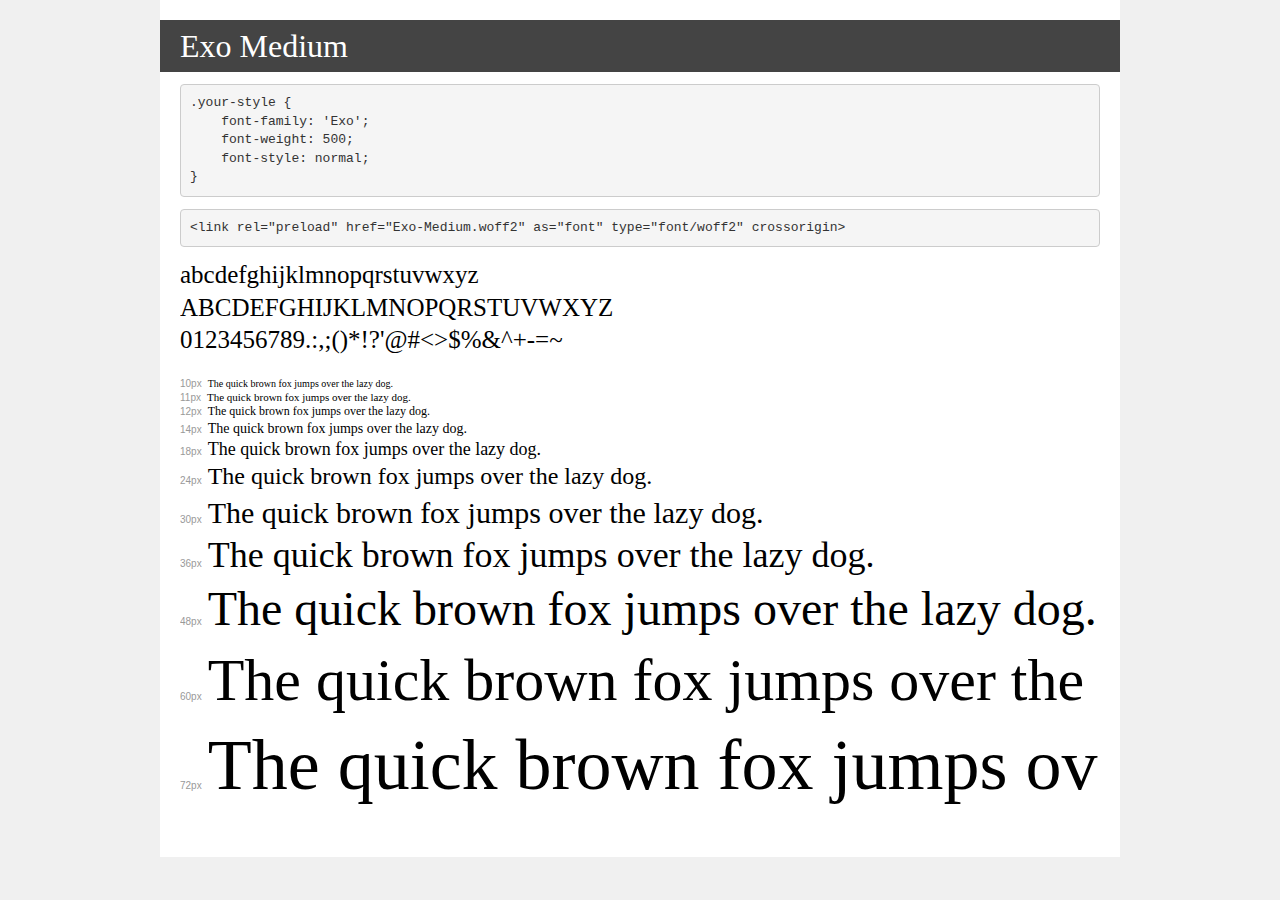
<file: fonts/exo_medium/demo.html>
<!DOCTYPE html>
<html lang="en">
<head>
    <meta charset="utf-8">
    <meta http-equiv="X-UA-Compatible" content="IE=edge">
    <meta name="viewport" content="width=device-width, initial-scale=1">
    <meta name="robots" content="noindex, noarchive">
    <meta name="format-detection" content="telephone=no">
    <title>Transfonter demo</title>
    <link href="index.scss" rel="stylesheet">
    <style>
        /*
        http://meyerweb.com/eric/tools/css/reset/
        v2.0 | 20110126
        License: none (public domain)
        */
        html, body, div, span, applet, object, iframe,
        h1, h2, h3, h4, h5, h6, p, blockquote, pre,
        a, abbr, acronym, address, big, cite, code,
        del, dfn, em, img, ins, kbd, q, s, samp,
        small, strike, strong, sub, sup, tt, var,
        b, u, i, center,
        dl, dt, dd, ol, ul, li,
        fieldset, form, label, legend,
        table, caption, tbody, tfoot, thead, tr, th, td,
        article, aside, canvas, details, embed,
        figure, figcaption, footer, header, hgroup,
        menu, nav, output, ruby, section, summary,
        time, mark, audio, video {
            margin: 0;
            padding: 0;
            border: 0;
            font-size: 100%;
            font: inherit;
            vertical-align: baseline;
        }
        /* HTML5 display-role reset for older browsers */
        article, aside, details, figcaption, figure,
        footer, header, hgroup, menu, nav, section {
            display: block;
        }
        body {
            line-height: 1;
        }
        ol, ul {
            list-style: none;
        }
        blockquote, q {
            quotes: none;
        }
        blockquote:before, blockquote:after,
        q:before, q:after {
            content: '';
            content: none;
        }
        table {
            border-collapse: collapse;
            border-spacing: 0;
        }
        /* demo styles */
        body {
            background: #f0f0f0;
            color: #000;
        }
        .page {
            background: #fff;
            width: 920px;
            margin: 0 auto;
            padding: 20px 20px 0 20px;
            overflow: hidden;
        }
        .font-container {
            overflow-x: auto;
            overflow-y: hidden;
            margin-bottom: 40px;
            line-height: 1.3;
            white-space: nowrap;
            padding-bottom: 5px;
        }
        h1 {
            position: relative;
            background: #444;
            font-size: 32px;
            color: #fff;
            padding: 10px 20px;
            margin: 0 -20px 12px -20px;
        }
        .letters {
            font-size: 25px;
            margin-bottom: 20px;
        }
        .s10:before {
            content: '10px';
        }
        .s11:before {
            content: '11px';
        }
        .s12:before {
            content: '12px';
        }
        .s14:before {
            content: '14px';
        }
        .s18:before {
            content: '18px';
        }
        .s24:before {
            content: '24px';
        }
        .s30:before {
            content: '30px';
        }
        .s36:before {
            content: '36px';
        }
        .s48:before {
            content: '48px';
        }
        .s60:before {
            content: '60px';
        }
        .s72:before {
            content: '72px';
        }
        .s10:before, .s11:before, .s12:before, .s14:before,
        .s18:before, .s24:before, .s30:before, .s36:before,
        .s48:before, .s60:before, .s72:before {
            font-family: Arial, sans-serif;
            font-size: 10px;
            font-weight: normal;
            font-style: normal;
            color: #999;
            padding-right: 6px;
        }
        pre {
            display: block;
            padding: 9px;
            margin: 0 0 12px;
            font-family: Monaco, Menlo, Consolas, "Courier New", monospace;
            font-size: 13px;
            line-height: 1.428571429;
            color: #333;
            font-weight: normal;
            font-style: normal;
            background-color: #f5f5f5;
            border: 1px solid #ccc;
            overflow-x: auto;
            border-radius: 4px;
        }
        /* responsive */
        @media (max-width: 959px) {
            .page {
                width: auto;
                margin: 0;
            }
        }
    </style>
</head>
<body>
<div class="page">
    <div class="demo">
        <h1 style="font-family: 'Exo'; font-weight: 500; font-style: normal;">Exo Medium</h1>
        <pre title="Usage">.your-style {
    font-family: 'Exo';
    font-weight: 500;
    font-style: normal;
}</pre>
        <pre title="Preload (optional)">
&lt;link rel=&quot;preload&quot; href=&quot;Exo-Medium.woff2&quot; as=&quot;font&quot; type=&quot;font/woff2&quot; crossorigin&gt;</pre>
        <div class="font-container" style="font-family: 'Exo'; font-weight: 500; font-style: normal;">
            <p class="letters">
                abcdefghijklmnopqrstuvwxyz<br>
ABCDEFGHIJKLMNOPQRSTUVWXYZ<br>
                0123456789.:,;()*!?'@#&lt;&gt;$%&^+-=~
            </p>
            <p class="s10" style="font-size: 10px;">The quick brown fox jumps over the lazy dog.</p>
            <p class="s11" style="font-size: 11px;">The quick brown fox jumps over the lazy dog.</p>
            <p class="s12" style="font-size: 12px;">The quick brown fox jumps over the lazy dog.</p>
            <p class="s14" style="font-size: 14px;">The quick brown fox jumps over the lazy dog.</p>
            <p class="s18" style="font-size: 18px;">The quick brown fox jumps over the lazy dog.</p>
            <p class="s24" style="font-size: 24px;">The quick brown fox jumps over the lazy dog.</p>
            <p class="s30" style="font-size: 30px;">The quick brown fox jumps over the lazy dog.</p>
            <p class="s36" style="font-size: 36px;">The quick brown fox jumps over the lazy dog.</p>
            <p class="s48" style="font-size: 48px;">The quick brown fox jumps over the lazy dog.</p>
            <p class="s60" style="font-size: 60px;">The quick brown fox jumps over the lazy dog.</p>
            <p class="s72" style="font-size: 72px;">The quick brown fox jumps over the lazy dog.</p>
        </div>
    </div>

</div>
</body>
</html>
</file>
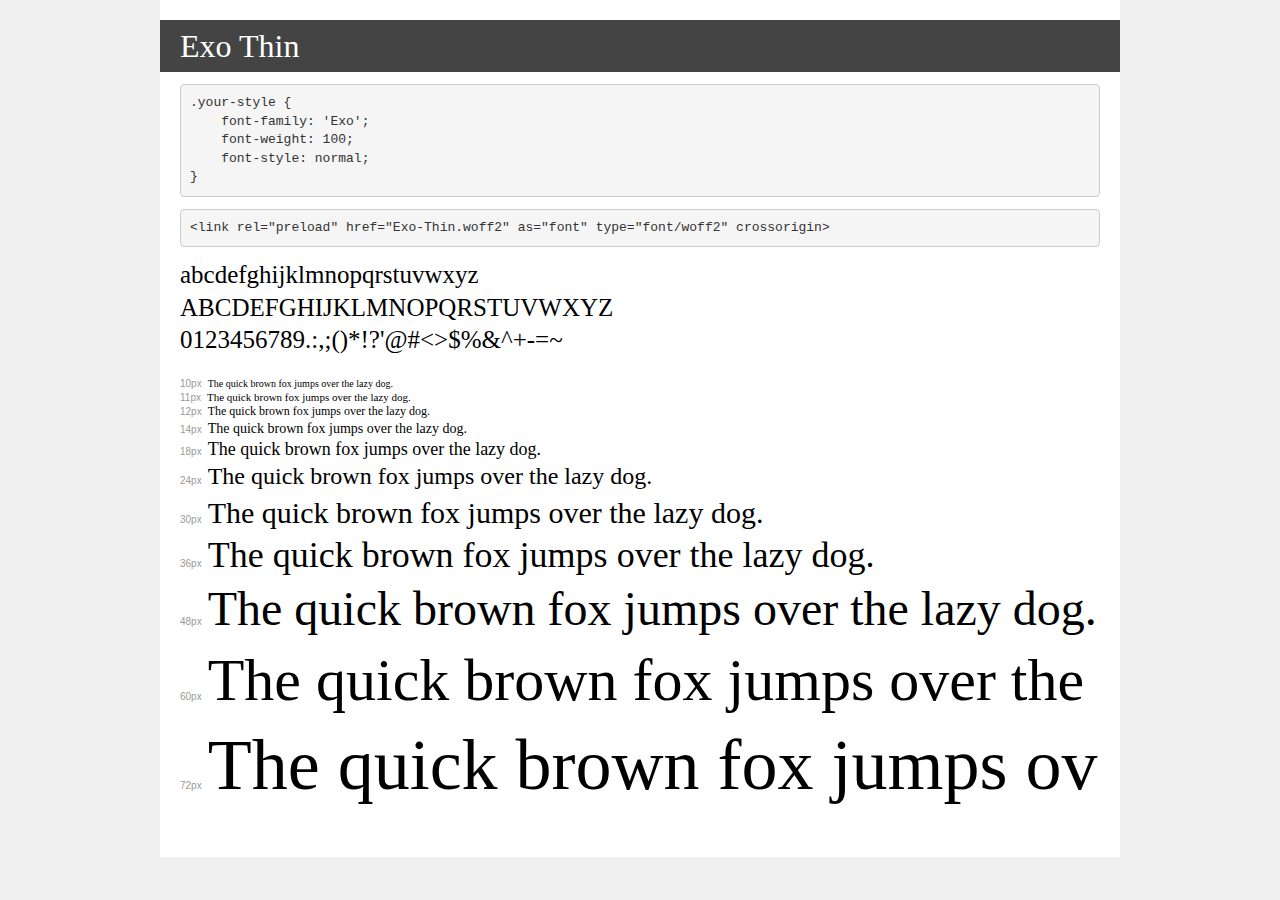
<file: fonts/exo_thin/demo.html>
<!DOCTYPE html>
<html lang="en">
<head>
    <meta charset="utf-8">
    <meta http-equiv="X-UA-Compatible" content="IE=edge">
    <meta name="viewport" content="width=device-width, initial-scale=1">
    <meta name="robots" content="noindex, noarchive">
    <meta name="format-detection" content="telephone=no">
    <title>Transfonter demo</title>
    <link href="index.scss" rel="stylesheet">
    <style>
        /*
        http://meyerweb.com/eric/tools/css/reset/
        v2.0 | 20110126
        License: none (public domain)
        */
        html, body, div, span, applet, object, iframe,
        h1, h2, h3, h4, h5, h6, p, blockquote, pre,
        a, abbr, acronym, address, big, cite, code,
        del, dfn, em, img, ins, kbd, q, s, samp,
        small, strike, strong, sub, sup, tt, var,
        b, u, i, center,
        dl, dt, dd, ol, ul, li,
        fieldset, form, label, legend,
        table, caption, tbody, tfoot, thead, tr, th, td,
        article, aside, canvas, details, embed,
        figure, figcaption, footer, header, hgroup,
        menu, nav, output, ruby, section, summary,
        time, mark, audio, video {
            margin: 0;
            padding: 0;
            border: 0;
            font-size: 100%;
            font: inherit;
            vertical-align: baseline;
        }
        /* HTML5 display-role reset for older browsers */
        article, aside, details, figcaption, figure,
        footer, header, hgroup, menu, nav, section {
            display: block;
        }
        body {
            line-height: 1;
        }
        ol, ul {
            list-style: none;
        }
        blockquote, q {
            quotes: none;
        }
        blockquote:before, blockquote:after,
        q:before, q:after {
            content: '';
            content: none;
        }
        table {
            border-collapse: collapse;
            border-spacing: 0;
        }
        /* demo styles */
        body {
            background: #f0f0f0;
            color: #000;
        }
        .page {
            background: #fff;
            width: 920px;
            margin: 0 auto;
            padding: 20px 20px 0 20px;
            overflow: hidden;
        }
        .font-container {
            overflow-x: auto;
            overflow-y: hidden;
            margin-bottom: 40px;
            line-height: 1.3;
            white-space: nowrap;
            padding-bottom: 5px;
        }
        h1 {
            position: relative;
            background: #444;
            font-size: 32px;
            color: #fff;
            padding: 10px 20px;
            margin: 0 -20px 12px -20px;
        }
        .letters {
            font-size: 25px;
            margin-bottom: 20px;
        }
        .s10:before {
            content: '10px';
        }
        .s11:before {
            content: '11px';
        }
        .s12:before {
            content: '12px';
        }
        .s14:before {
            content: '14px';
        }
        .s18:before {
            content: '18px';
        }
        .s24:before {
            content: '24px';
        }
        .s30:before {
            content: '30px';
        }
        .s36:before {
            content: '36px';
        }
        .s48:before {
            content: '48px';
        }
        .s60:before {
            content: '60px';
        }
        .s72:before {
            content: '72px';
        }
        .s10:before, .s11:before, .s12:before, .s14:before,
        .s18:before, .s24:before, .s30:before, .s36:before,
        .s48:before, .s60:before, .s72:before {
            font-family: Arial, sans-serif;
            font-size: 10px;
            font-weight: normal;
            font-style: normal;
            color: #999;
            padding-right: 6px;
        }
        pre {
            display: block;
            padding: 9px;
            margin: 0 0 12px;
            font-family: Monaco, Menlo, Consolas, "Courier New", monospace;
            font-size: 13px;
            line-height: 1.428571429;
            color: #333;
            font-weight: normal;
            font-style: normal;
            background-color: #f5f5f5;
            border: 1px solid #ccc;
            overflow-x: auto;
            border-radius: 4px;
        }
        /* responsive */
        @media (max-width: 959px) {
            .page {
                width: auto;
                margin: 0;
            }
        }
    </style>
</head>
<body>
<div class="page">
    <div class="demo">
        <h1 style="font-family: 'Exo'; font-weight: 100; font-style: normal;">Exo Thin</h1>
        <pre title="Usage">.your-style {
    font-family: 'Exo';
    font-weight: 100;
    font-style: normal;
}</pre>
        <pre title="Preload (optional)">
&lt;link rel=&quot;preload&quot; href=&quot;Exo-Thin.woff2&quot; as=&quot;font&quot; type=&quot;font/woff2&quot; crossorigin&gt;</pre>
        <div class="font-container" style="font-family: 'Exo'; font-weight: 100; font-style: normal;">
            <p class="letters">
                abcdefghijklmnopqrstuvwxyz<br>
ABCDEFGHIJKLMNOPQRSTUVWXYZ<br>
                0123456789.:,;()*!?'@#&lt;&gt;$%&^+-=~
            </p>
            <p class="s10" style="font-size: 10px;">The quick brown fox jumps over the lazy dog.</p>
            <p class="s11" style="font-size: 11px;">The quick brown fox jumps over the lazy dog.</p>
            <p class="s12" style="font-size: 12px;">The quick brown fox jumps over the lazy dog.</p>
            <p class="s14" style="font-size: 14px;">The quick brown fox jumps over the lazy dog.</p>
            <p class="s18" style="font-size: 18px;">The quick brown fox jumps over the lazy dog.</p>
            <p class="s24" style="font-size: 24px;">The quick brown fox jumps over the lazy dog.</p>
            <p class="s30" style="font-size: 30px;">The quick brown fox jumps over the lazy dog.</p>
            <p class="s36" style="font-size: 36px;">The quick brown fox jumps over the lazy dog.</p>
            <p class="s48" style="font-size: 48px;">The quick brown fox jumps over the lazy dog.</p>
            <p class="s60" style="font-size: 60px;">The quick brown fox jumps over the lazy dog.</p>
            <p class="s72" style="font-size: 72px;">The quick brown fox jumps over the lazy dog.</p>
        </div>
    </div>

</div>
</body>
</html>
</file>
